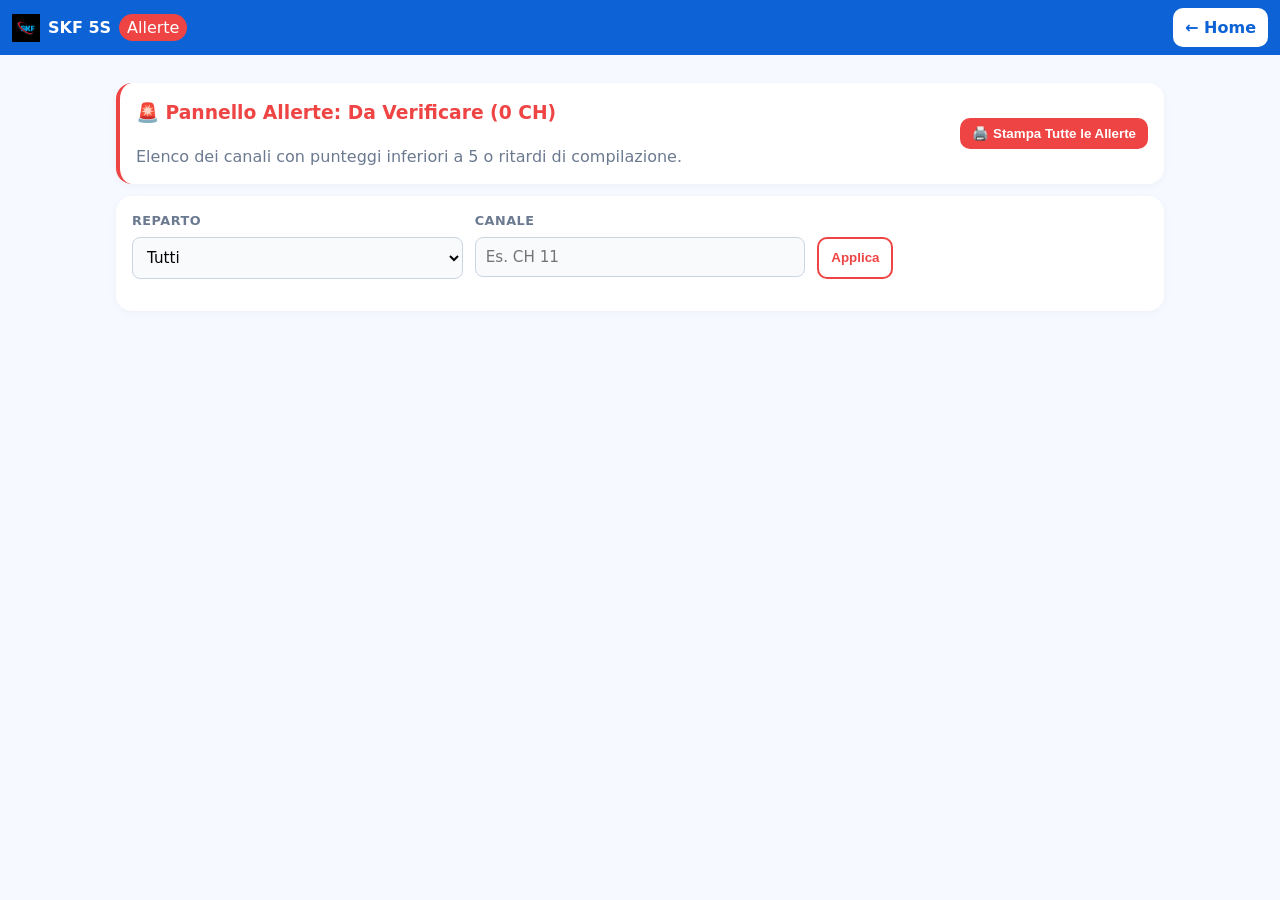
<file: alerts.html>
<!doctype html>
<html lang="it">
<head>
  <meta charset="utf-8">
  <meta name="viewport" content="width=device-width,initial-scale=1"/>
  <title>SKF 5S — Allerte</title>
  <link rel="icon" href="assets/skf-192.png">
  <link rel="stylesheet" href="style.css">
</head>
<body data-page="alerts">
<header class="appbar">
  <div class="brand">
    <img src="assets/skf-logo.png" class="brand-logo" alt="SKF">
    <span class="brand-title">SKF 5S</span>
    <span class="brand-badge" style="background: #ef4444;">Allerte</span>
  </div>
  <nav class="actions">
    <a href="index.html" class="btn outline" style="background:#fff; border:none; padding:8px 12px;">← Home</a>
  </nav>
</header>

<main class="container">
  <section class="card" style="border-left: 4px solid #ef4444; display:flex; justify-content:space-between; align-items:center; flex-wrap:wrap; gap:10px;">
    <div>
      <h3 style="margin-top:0; color: #ef4444;">🚨 Pannello Allerte: Da Verificare <span id="alerts-count"></span></h3>
      <p class="muted small" style="margin-bottom:0;">
        Elenco dei canali con punteggi inferiori a 5 o ritardi di compilazione.
      </p>
    </div>
    <button id="btn-print-alerts-all" class="btn primary" style="background:#ef4444;">🖨️ Stampa Tutte le Allerte</button>
  </section>

  <section class="card">
    <div class="filters-grid">
      <div class="f-group">
        <label>Reparto</label>
        <select id="f-type">
          <option value="all">Tutti</option>
          <option value="Rettifica">Rettifica</option>
          <option value="MONTAGGIO">Montaggio</option>
        </select>
      </div>
      <div class="f-group">
        <label>Canale</label>
        <input id="f-ch" type="text" placeholder="Es. CH 11">
      </div>
      <div class="f-actions" style="align-items: flex-end;">
        <button id="f-apply" class="btn outline" style="height: 42px; border-color:#ef4444; color:#ef4444; font-weight:bold;">Applica</button>
      </div>
    </div>
  </section>

  <div id="alerts-list" class="stack"></div>
</main>

<script src="app.js"></script>
</body>
</html>
</file>
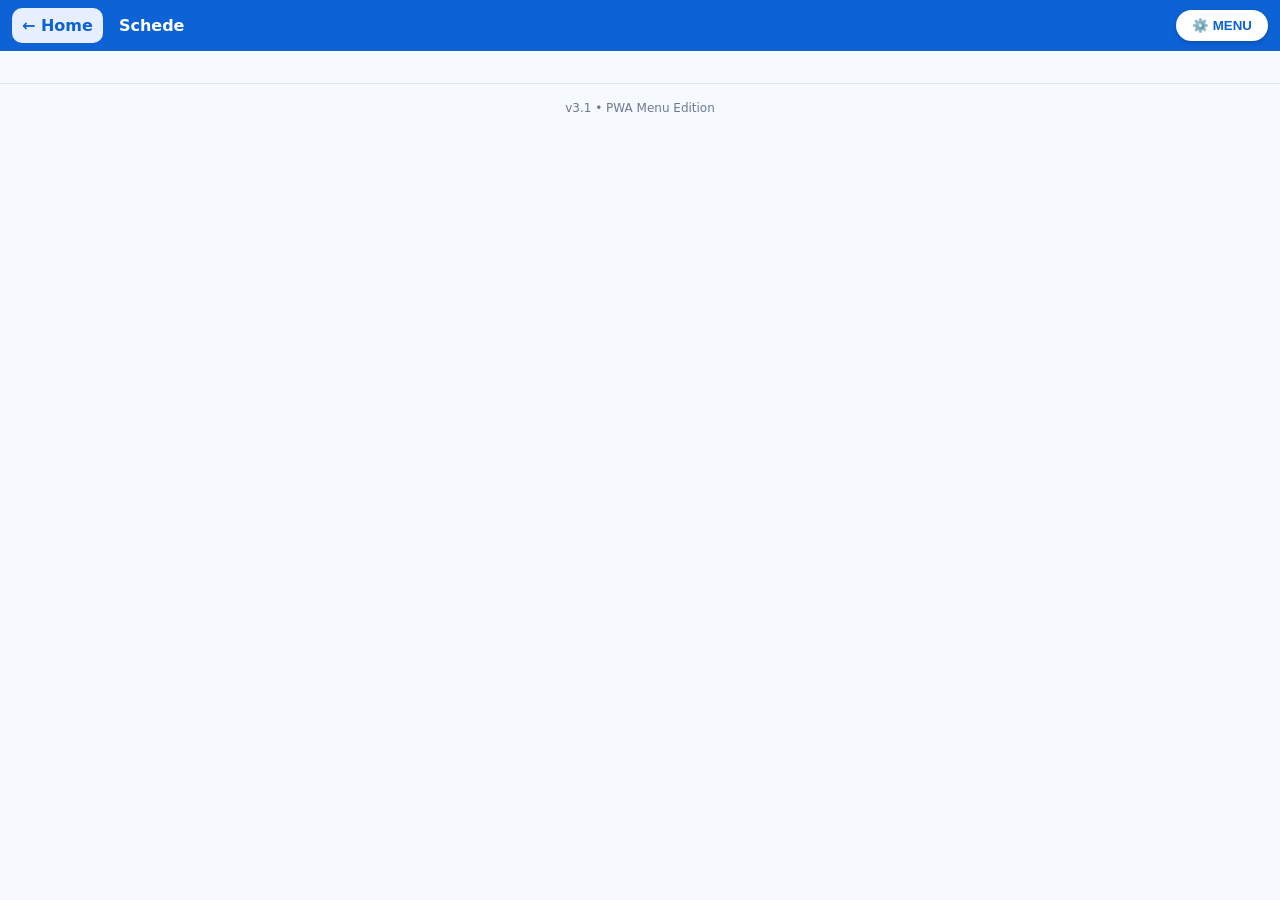
<file: checklist.html>
<!doctype html>
<html lang="it">
<head>
  <meta charset="utf-8">
  <meta name="viewport" content="width=device-width,initial-scale=1">
  <title>SKF 5S — Schede (Supervisor)</title>
  <link rel="manifest" href="manifest.json">
  <link rel="icon" href="assets/skf-192.png">
  <meta name="theme-color" content="#0d63d6">
  <link rel="stylesheet" href="style.css">
</head>
<body data-page="checklist">
<header class="appbar">
  <div class="brand">
    <a href="index.html" class="btn back" style="padding: 6px 10px;">← Home</a>
    <span class="brand-title" style="margin-left:8px;">Schede</span>
  </div>
  <button id="btn-open-menu" class="btn" style="background:#fff; color:#0d63d6; border-radius:20px; font-weight:800; padding:8px 16px; box-shadow:0 2px 5px rgba(0,0,0,0.2);">⚙️ MENU</button>
</header>

<main class="container">
  <section id="cards" class="stack"></section>
</main>

<footer class="safe-bottom">
  <div class="version">v3.1 • PWA Menu Edition</div>
</footer>

<dialog id="actionMenu" class="action-sheet">
  <div class="sheet-box">
    <div class="sheet-header">
      <h3 style="margin:0; font-size:1.3rem; color:#0f172a;">🛠️ Strumenti Schede</h3>
      <button id="btn-close-menu" class="btn icon ghost" style="background:#e2e8f0; color:#475569; border-radius:50%;">✖</button>
    </div>
    <div class="sheet-grid">
      <button id="btn-presentation" class="sheet-btn" style="color:#7c3aed; background:#f5f3ff; border-color:#ddd6fe;">📊 Scarica Presentazione (PDF)</button>
      <button id="btn-print-all" class="sheet-btn" style="color:#0a57d5; background:#eff6ff; border-color:#bfdbfe;">🖨️ Stampa Fascicolo Completo</button>
      <button id="btn-toggle-all" class="sheet-btn">↕️ Comprimi / Espandi schede</button>
      <button id="btn-notes" class="sheet-btn" onclick="location.href='notes.html'">📝 Vedi tutte le Note</button>
      <button id="btn-import" class="sheet-btn">📥 Importa Dati da Operatori</button>
      <button id="btn-lock" class="sheet-btn" style="color:#ef4444;">🔒 Blocca / Sblocca App</button>
    </div>
  </div>
</dialog>

<dialog id="pinDialog" class="modal">
  <div class="modal-box">
    <h4 style="margin-top:0; color:#0d63d6;">🔒 Area Riservata</h4>
    <p class="muted" style="font-size: 0.9rem; margin-top: 0; margin-bottom: 16px;">Inserisci il PIN Supervisore per procedere.</p>
    <div class="field">
      <span>PIN (Default: 6170)</span>
      <input type="password" id="pinInput" inputmode="numeric" placeholder="••••" />
    </div>
    <div class="modal-actions">
      <button id="btn-cancel-pin" class="btn outline">Annulla</button>
      <button id="btn-confirm-pin" class="btn primary">Sblocca</button>
    </div>
  </div>
</dialog>

<script src="app.js"></script>
</body>
</html>
</file>
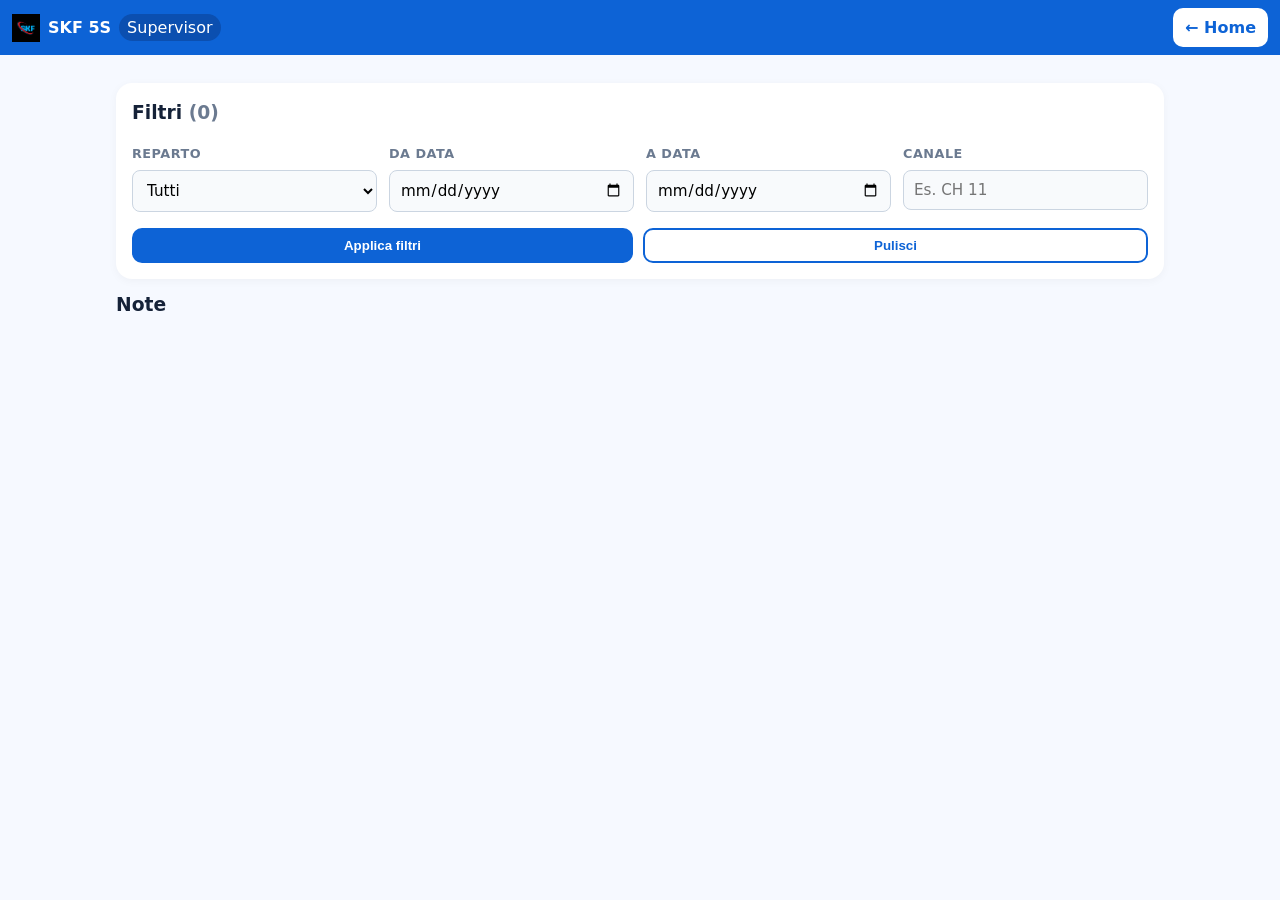
<file: notes.html>
<!doctype html>
<html lang="it">
<head>
  <meta charset="utf-8">
  <meta name="viewport" content="width=device-width,initial-scale=1"/>
  <title>SKF 5S — Note</title>
  <link rel="icon" href="assets/skf-192.png">
  <link rel="stylesheet" href="style.css">
</head>
<body data-page="notes">
<header class="appbar">
  <div class="brand">
    <img src="assets/skf-logo.png" class="brand-logo" alt="SKF">
    <span class="brand-title">SKF 5S</span>
    <span class="brand-badge">Supervisor</span>
  </div>
  <nav class="actions">
    <a href="index.html" class="btn big">← Home</a>
  </nav>
</header>

<main class="container">
  <section class="card">
    <h3 style="margin-top:0;">Filtri <span id="notes-count" class="muted"></span></h3>
    <div class="filters-grid">
      <div class="f-group">
        <label>Reparto</label>
        <select id="f-type">
          <option value="all">Tutti</option>
          <option value="Rettifica">Rettifica</option>
          <option value="MONTAGGIO">Montaggio</option>
        </select>
      </div>
      <div class="f-group">
        <label>Da data</label>
        <input id="f-from" type="date">
      </div>
      <div class="f-group">
        <label>A data</label>
        <input id="f-to" type="date">
      </div>
      <div class="f-group">
        <label>Canale</label>
        <input id="f-ch" type="text" placeholder="Es. CH 11">
      </div>
    </div>
    <div class="f-actions">
      <button id="f-apply" class="btn primary" style="flex:1;">Applica filtri</button>
      <button id="f-clear" class="btn outline" style="flex:1;">Pulisci</button>
    </div>
  </section>

  <section class="card" style="background: transparent; box-shadow: none; padding: 0;">
    <h3 style="margin-top: 10px;">Note <span id="notes-counter" class="muted"></span></h3>
    <div id="notes-list"></div>
  </section>
</main>

<script src="app.js"></script>
</body>
</html>
</file>
<file: style.css>
:root{
  --s1:#e11d48; --s2:#f59e0b; --s3:#10b981; --s4:#0ea5e9; --s5:#6366f1;
  --bg:#f6f9ff; --card:#fff; --ink:#152238; --muted:#6b7a90; --ring:#dfe6f4; --hl:#ffb3b3;
}
*{box-sizing:border-box} html,body{height:100%}
body{margin:0;background:var(--bg);color:var(--ink);font:16px/1.45 system-ui,Segoe UI,Roboto,Arial,sans-serif}
.container{max-width:1080px;margin:0 auto;padding:16px}

/* Appbar */
.appbar{position:sticky;top:0;z-index:10;background:#0d63d6;color:#fff;display:flex;align-items:center;justify-content:space-between;gap:10px;padding:8px 12px}
.brand{display:flex;align-items:center;gap:8px}
.brand-logo{height:28px}
.brand-title{font-weight:700}
.brand-badge{background:#0b4fb0;border-radius:999px;padding:2px 8px}

/* Buttons */
.btn{border:0;border-radius:10px;padding:8px 12px;background:#e7efff;color:#0d63d6;font-weight:600;cursor:pointer;white-space:nowrap; text-decoration:none; display:inline-flex; align-items:center; justify-content:center;}
.btn.primary{background:#0d63d6;color:#fff}
.btn.outline{background:#fff;border:2px solid #0d63d6;color:#0d63d6}
.btn.big{background:#fff;color:#0d63d6}
.btn.icon{width:38px;min-width:38px;height:38px;padding:0;font-size:18px;display:inline-grid;place-items:center}
.btn:disabled{opacity:.5;cursor:not-allowed}

/* Cards & Home Layout */
.card{background:var(--card);border-radius:16px;padding:16px;box-shadow:0 2px 10px rgba(0,0,0,.04);margin:12px 0}
.card.split{display:grid;grid-template-columns: 1.5fr 1fr;gap:20px; align-items: center;}
@media(max-width: 600px) { .card.split { grid-template-columns: 1fr; } }
.img-col{display:flex;align-items:center;justify-content:center}
.hero5s{width:100%; max-width: 250px; height:auto; object-fit:contain; filter:drop-shadow(0 10px 15px rgba(0,0,0,0.1));}
.what5s { list-style: none; padding: 0; margin: 0; display: flex; flex-direction: column; gap: 12px; }
.what5s li { font-size: 0.95rem; line-height: 1.4; display:flex; align-items:center; gap:10px; }
.muted{color:var(--muted)}

/* Dashboard Home */
.hscroll{overflow:visible;} 
.board-all{display:grid;grid-template-columns:repeat(auto-fill,minmax(280px,1fr));gap:16px;}
.mini-card{border:1px solid #e5e8ef;border-radius:12px;padding:14px;background:#fff;box-shadow:0 2px 4px rgba(0,0,0,.04);transition:transform 0.2s;display:flex;flex-direction:column;justify-content:space-between;}
.mini-card:hover{transform:translateY(-2px);box-shadow:0 4px 8px rgba(0,0,0,.08);}
.mini-card h5{margin:0 0 .5rem;font-size:1.05rem;display:flex;justify-content:space-between;align-items:center;}
.mini-card .area{background:#f1f5f9;color:#475569;padding:2px 8px;border-radius:6px;font-size:.75rem;font-weight:600;}

/* Grafici a Barre */
.mini-bars{display:flex;gap:10px;align-items:flex-end;height:100px;margin:24px 0 6px 0}
.mini-bar{flex:1;position:relative;height:100%;border-radius:8px;background:#eef2f7;border:1px solid #dde4ee;overflow:visible;}
.mini-bar::after{content:"";position:absolute;bottom:0;left:0;right:0;height:var(--h);background:var(--c);border-radius:8px; z-index:1;}
.mini-bar::before{content:attr(data-val); position:absolute; bottom:calc(var(--h) + 4px); left:0; right:0; text-align:center; font-size:11px; font-weight:800; color:#475569; z-index:2;}
.mini-scale{display:flex;justify-content:space-between;font-size:12px;color:#334155;font-weight:600;margin-top:4px;}
.mini-scale span { width: 16.66%; text-align: center; font-size: 11px; }
.open-link{display:block;text-align:center;background:#f6f9ff;font-size:13px;font-weight:600;margin-top:12px;color:#0d63d6;text-decoration:none;padding:8px;border-radius:8px;}
.delay-btn { display: inline-block; border: 1px solid #ef4444; color: #ef4444; background: #fee2e2; padding: 4px 10px; border-radius: 999px; font-size: 0.75rem; font-weight: bold; text-decoration: none; margin-top: 8px; text-align: center;}

/* Checklist e Pillole */
.card-line{background:#fff;border:1px solid var(--ring);border-radius:14px;padding:12px;margin-bottom:14px; transition: all 0.3s ease;}
.card-line.compact .mini-bars{display:none}
.top{display:flex;gap:10px;align-items:flex-start;justify-content:space-between;flex-wrap:wrap}
.pills{display:flex;gap:6px;flex-wrap:wrap}
.pill{padding:4px 9px;border-radius:999px;color:#fff;font-weight:700;font-size:0.85rem;}
.pill.s1{background:var(--s1)} .pill.s2{background:var(--s2)} .pill.s3{background:var(--s3)}
.pill.s4{background:var(--s4)} .pill.s5{background:var(--s5)} .pill.avg{background:#eef5ff;color:#0b3b8f}
.btns { display: flex; gap: 8px; flex-wrap: wrap; margin-top: 10px; }
.btns .btn { padding: 6px 12px; font-size: 0.85rem; flex-grow: 1; text-align: center; justify-content: center; }

/* Filtri e Note (con Flash effect) */
.filters-grid{display:grid;grid-template-columns:repeat(auto-fit,minmax(130px,1fr));gap:12px;margin-bottom:16px;}
.f-group{display:flex;flex-direction:column;gap:6px;}
.f-group label{font-size:0.8rem;font-weight:700;color:var(--muted);text-transform:uppercase;letter-spacing:0.5px;}
.f-group select,.f-group input{padding:10px;border:1px solid #cbd5e1;border-radius:8px;font-family:inherit;font-size:0.95rem;background:#f8fafc;outline:none;}
.f-actions{display:flex;gap:10px;}
.master-details{background:#fff;border:1px solid var(--ring);border-radius:14px;margin-bottom:14px;overflow:hidden;box-shadow:0 2px 6px rgba(0,0,0,0.03); transition: all 0.5s ease;}
.master-summary{padding:14px 16px;cursor:pointer;display:flex;justify-content:space-between;align-items:center;background:#fff;user-select:none;list-style:none;}
.master-summary::-webkit-details-marker{display:none;}
.master-details[open] .master-summary{background:#f6f9ff;border-bottom:1px solid var(--ring);}
.master-body{padding:16px;background:#fdfdfd;}
.flash-target { outline: 3px solid #0d63d6; box-shadow: 0 0 15px rgba(13,99,214,0.4); transform: scale(1.02); }
details.alert-box summary { background: #fef2f2 !important; border-color: #ef4444 !important; color: #991b1b !important; }
details.alert-box[open] summary { background: #fca5a5 !important; color: #7f1d1d !important; }
.alert-reason { font-size: 0.9rem; color: #dc2626; font-weight: 800; margin-bottom: 8px; display: block; text-transform: uppercase; background: #fef2f2; padding: 6px; border-radius: 4px; border-left: 3px solid #dc2626; }
.note-line { padding: 6px 0; border-bottom: 1px dashed #e2e8f0; margin-bottom: 4px; }
.note-line.bad-score { background: #fef2f2; padding: 8px; border-radius: 6px; border-left: 4px solid #ef4444; color: #991b1b; font-weight: 500; }

/* Menu a Tendina (Bottom Sheet) */
.action-sheet { border: 0; padding: 0; background: transparent; margin: auto; max-width: 100vw; max-height: 100vh; width: 100%; height: 100%; justify-content: center; align-items: flex-end; display: none; }
.action-sheet[open] { display: flex; }
.action-sheet::backdrop { background: rgba(0,0,0,0.5); backdrop-filter: blur(3px); }
.sheet-box { background: #fff; width: 100%; max-width: 500px; border-radius: 24px 24px 0 0; overflow: hidden; box-shadow: 0 -4px 20px rgba(0,0,0,0.15); animation: slideUp 0.3s cubic-bezier(0.175, 0.885, 0.32, 1.275) forwards; }
@keyframes slideUp { from{transform: translateY(100%);} to{transform: translateY(0%);} }
.sheet-header { padding: 18px 24px; border-bottom: 1px solid #e2e8f0; display: flex; justify-content: space-between; align-items: center; background: #f8fafc; }
.sheet-grid { padding: 24px; display: grid; grid-template-columns: 1fr; gap: 12px; max-height: 70vh; overflow-y: auto; }
.sheet-btn { padding: 16px; font-size: 1.1rem; text-align: left; border-radius: 14px; border: 1px solid #cbd5e1; font-weight: 700; background: #fff; color: #334155; display: flex; gap: 12px; align-items: center; cursor: pointer; transition: all 0.2s; }
.sheet-btn:active { transform: scale(0.98); background: #f1f5f9; }
.sheet-btn.primary { background: #0d63d6; color: #fff; border-color: #0d63d6; justify-content: center; }

/* Finestra PIN */
.modal { border: 0; padding: 0; background: transparent; }
.modal::backdrop { background: rgba(0,0,0,0.5); }
.modal-box { background: #fff; border-radius: 16px; padding: 20px; width: 90vw; max-width: 400px; margin: auto; position: fixed; top: 50%; left: 50%; transform: translate(-50%, -50%); box-shadow: 0 10px 25px rgba(0,0,0,0.2); }
.field { display: flex; flex-direction: column; gap: 6px; margin-bottom: 12px; }
.field span { font-size: 0.85rem; font-weight: 600; color: #475569; }
.field input { padding: 10px; border: 1px solid #cbd5e1; border-radius: 8px; font-size: 1rem; }
.modal-actions { display: flex; justify-content: flex-end; gap: 10px; margin-top: 20px; }

/* Footer */
.safe-bottom{position:sticky;bottom:0;background:var(--bg);padding:10px 10px 16px;display:grid;place-items:center; z-index:100; border-top:1px solid var(--ring);}
.version{color:var(--muted);font-size:12px;margin-top:6px}

/* REGOLE PER STAMPA */
@media print {
  /* COMANDO MAGICO: Forza la stampante a stampare i colori di sfondo (grafici e badge) */
  * {
    -webkit-print-color-adjust: exact !important;
    print-color-adjust: exact !important;
  }
  
  .appbar, .btns, .delay-btn, .segmented, footer, .action-sheet, .filters-grid, .f-actions, #btn-print-alerts-all { display: none !important; }
  body { background: #fff !important; color: #000 !important; }
  .container { max-width: 100%; padding: 0; margin: 0; }
  .card-line { page-break-inside: avoid; break-inside: avoid; border: 1px solid #000; box-shadow: none; margin-bottom: 20px; }
}
</file>
